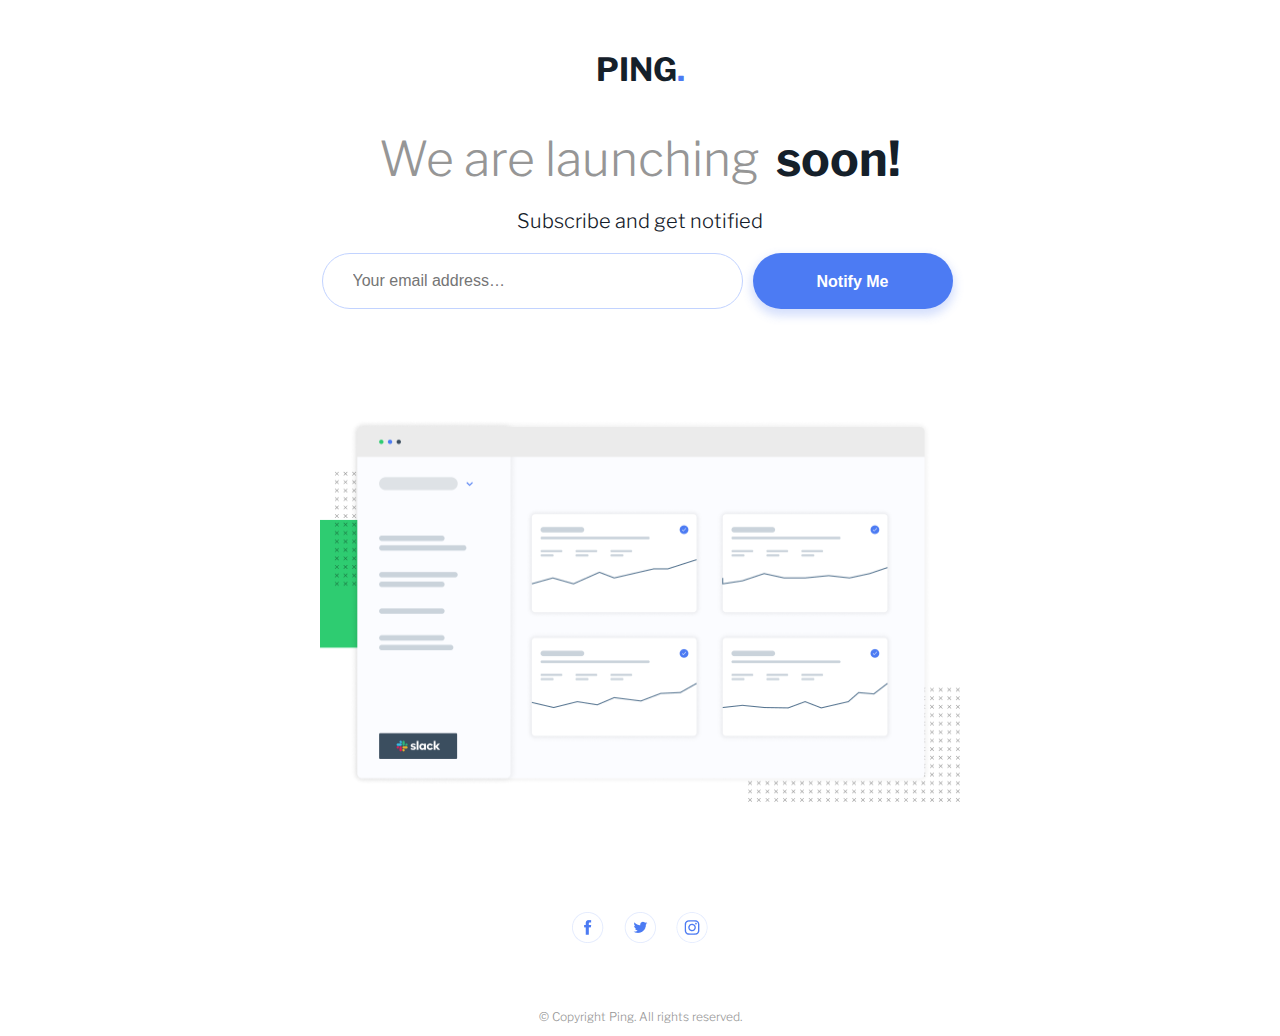
<file: project 4/figma4.html>
<!DOCTYPE html>
<html lang="en">
<head>
    <meta charset="UTF-8">
    <link rel="preconnect" href="https://fonts.googleapis.com">
    <link rel="preconnect" href="https://fonts.gstatic.com" crossorigin>
    <link href="https://fonts.googleapis.com/css2?family=Big+Shoulders+Display:wght@700&family=Kumbh+Sans:wght@100;200;300;400;500;600;700;800;900&family=Libre+Franklin:ital,wght@0,100;0,200;0,300;0,400;0,500;0,600;0,700;0,800;0,900;1,100;1,200;1,300;1,400;1,500;1,600;1,700;1,800;1,900&display=swap" rel="stylesheet">
    <meta http-equiv="X-UA-Compatible" content="IE=edge">
    <meta name="viewport" content="width=device-width, initial-scale=1.0">
    <link rel="stylesheet" href="style4.css"/>
    <title>email</title>
</head>
<body>
    <div id="co">
        <h1>PING<span class="po">.</span></h1>
        <p class="copy"> <strong class="we"> We are launching </strong>&nbsp;
             <strong class="so">soon!</strong>
        </p>
        <h3>Subscribe and get notified</h3>
        <form>
            <div>
            <input id="email" type="email" name="email" placeholder="Your email address…" />
            <p id="requirements">
              Please provide a valid email address
            </p>
          </div>
          <div>
            <input id="me" type="submit" value="Notify Me" />
          </div>
            
        </form>
        
        <p><img class="hero-image" src="Group 4 Copy.png" alt=""></p>
        <div class="social-icon">
            <p class="f">
              <a  href="figma2.html"></a>
            </p>
            <p class="t" >
              <a  href="figma2.html"></a>
            </p>
            <p class="i">
             <a  href="figma2.html"></a>
            </p>
        </div>
        <p class="copy">© Copyright Ping. All rights reserved.</p>
      </div>
    
</body>
</html>
</file>
<file: project 4/style4.css>
body{
    background: #FFFFFF;;
    margin: 0;
    text-align: center;
    font-family: 'Big Shoulders Display', cursive;
    font-family: 'Kumbh Sans', sans-serif;
    font-family: 'Libre Franklin', sans-serif;
}
#co{
   text-align: center;
   
   margin-top: 50px;
}
h1{
   font-weight: 700;
   font-size: 32px;
   line-height: 39px;
   color: #15202A;
}
.po{
    font-weight: 700;
    font-size: 32px;
    line-height: 39px;
    color: #4C7BF3
}
.we{
     font-weight: 300;
     font-size: 48px;
     line-height: 60px;
     text-align: center;
     color: #969696;
}
.so{
    font-weight: 700;
    font-size: 48px;
    line-height: 60px;
    text-align: center;
    color: #15202A;
}
h3{ 
   font-weight: 300;
   font-size: 20px;
   line-height: 24px;
   text-align: center;
   color: #15202A;
}
form{
    width: 637px;
    margin: auto;
    display: flex;
    flex-direction: row;
    column-gap: 10px;
}
#email{
    background: #FFFFFF;
    border: 1px solid #C2D3FF;
    box-sizing: border-box;
    box-shadow: 0px 0px 7px 3px rgba(0, 0, 0, 0.0001);
    border-radius: 28px;
    Width :421px;
    Height :56px;
    color: #B8C7ED;
    font-weight: 300;
    font-size: 16px;
    line-height: 20px;
    padding: 18px 30px;
}
#me{
    background: #4C7BF3;
    box-shadow: 0px 5px 10px 2px rgba(76, 123, 243, 0.230414);
    border-radius: 28px;
    border-style:none ;
    font-weight: 600;
    font-size: 16px;
    line-height: 19px;
    text-align: center;
    cursor: pointer;
    Width :200px;
    Height :56px;
    color: #FFFFFF;
}
#me:hover {
    background-color: #8EABF7;
    color: #FFFFFF;
    border-color: #4C7BF3;
    border-style: solid;
}

#requirements{
    font-style: italic;
    font-weight: 400;
    font-size: 12px;
    line-height: 20px;
    letter-spacing: 0.15px;
    color: #FF5466;
    text-align: left;
    margin-left: 30px;
    visibility: hidden;
}

#email:invalid  {
    border: 1px solid #FF5466;
}
input:not(:focus):invalid ~ #requirements  {
    visibility: visible;
}

.hero-image{
    width: 640px;
    height: 383px;
    margin-top: 50px;
    margin-bottom: 20px;
}
.social-icon{
    display: flex;
    justify-content: center;
    margin-top: 70px;
    margin-bottom: 50px;
}
.f{ 
    background-image: url(Group\ 17\ \(1\).png);
    margin-right: 10px;
    width: 32px;
    height: 31px;
    background-repeat: no-repeat;
}
.t{
    margin-left: 10px;
    margin-right: 10px;
    background-image: url(Group\ 16\ \(1\).png);
    width: 32px;
    height: 31px;
    background-repeat: no-repeat;
}
.i{ text-decoration: none;
    border-radius: 25px;
    background-image: url(Group\ 15\ \(1\).png);
    width: 32px;
    height: 31px;
    margin-left: 10px;
    background-repeat: no-repeat;
}

.f:hover {
    
    background-image: url(facebook-icon.png);
    background-size: cover;
}
.t:hover {
    background-image: url(png-clipart-twitter.png);
    background-size: cover;
}
.i:hover {
    background-image: url(instagram.png);
    background-size: cover;
}
.copy{
    font-weight: 300;
    font-size: 12px;
    line-height: 15px;
    color: #969696;
    margin-top: 40px;
}

@media screen and (max-width: 375px){
   
    #co{
        height: 100%;
        width: 100%;
        margin: 0;
        padding: 10px 10px;
    }

    form{
        height: 100%;
        width: 100%;
        
        flex-direction: column;
    }
    #email{
        width: 100%;
    }
    #me{
        width: 100%;
    }
    .hero-image{
        justify-content: center;
        width: 100%;
        height: 100%;
    }
    .social-icon{
        width: 100%;
        justify-content: center;
    }
    p{

       width: 100%;

    }
}
</file>
